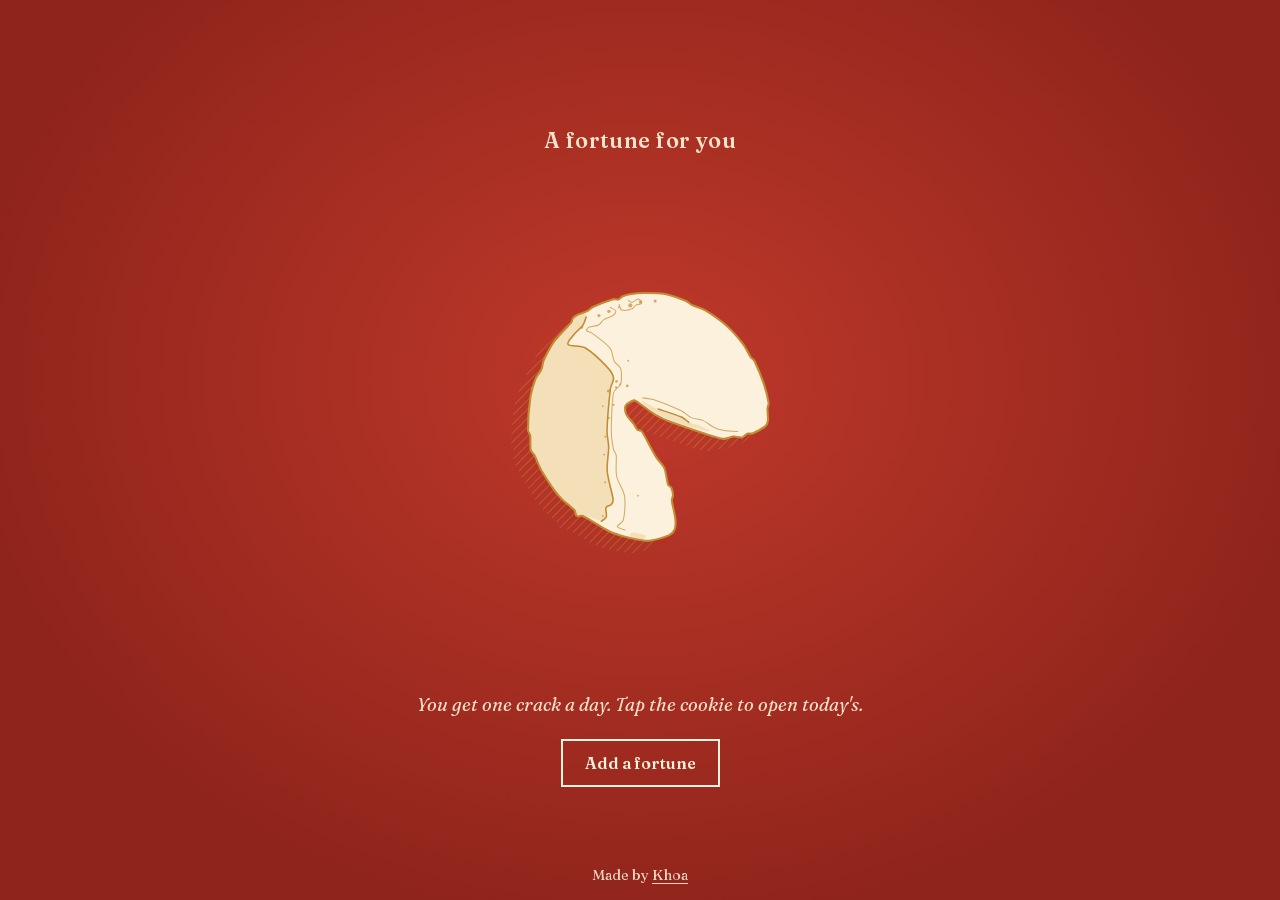
<file: index.html>
<!doctype html>
<html lang="en">
<head>
  <meta charset="utf-8">
  <meta name="viewport" content="width=device-width, initial-scale=1, viewport-fit=cover">
  <title>A fortune for you</title>
  <meta name="description" content="Crack open a fortune cookie and see what's inside.">
  <meta name="theme-color" content="#a8291f">

  <!-- Link previews: URLs must be absolute, with a trailing slash. -->
  <link rel="canonical" href="https://khoaly.xyz/fortune/">
  <meta property="og:type" content="website">
  <meta property="og:site_name" content="Fortune Cookie">
  <meta property="og:title" content="Crack open a fortune cookie">
  <meta property="og:description" content="Somebody sent you a fortune. Open it and see what's inside.">
  <meta property="og:url" content="https://khoaly.xyz/fortune/">
  <meta property="og:image" content="https://khoaly.xyz/fortune/assets/og-image.png">
  <meta property="og:image:type" content="image/png">
  <meta property="og:image:width" content="1200">
  <meta property="og:image:height" content="630">
  <meta property="og:image:alt" content="An opened fortune cookie with a blank slip of paper">
  <meta name="twitter:card" content="summary_large_image">
  <meta name="twitter:title" content="Crack open a fortune cookie">
  <meta name="twitter:description" content="Somebody sent you a fortune. Open it and see what's inside.">
  <meta name="twitter:image" content="https://khoaly.xyz/fortune/assets/og-image.png">

  <link rel="icon" href="assets/favicon.svg" type="image/svg+xml">
  <link rel="icon" href="assets/favicon-32.png" type="image/png" sizes="32x32">
  <link rel="apple-touch-icon" href="assets/apple-touch-icon.png">
  <!-- Self-hosted Fraunces: no request to Google, so nothing for cookie/tracker blockers to stop. -->
  <link rel="preload" href="fonts/Fraunces-latin.woff2" as="font" type="font/woff2" crossorigin>
  <link rel="preload" href="fonts/Fraunces-Italic-latin.woff2" as="font" type="font/woff2" crossorigin>
  <link rel="stylesheet" href="css/style.css">
</head>
<body data-state="loading">
  <main class="page">
    <h1 class="title">A fortune for you</h1>

    <button id="stage" class="stage" type="button" aria-label="Crack open the fortune cookie">
      <div id="frames" class="frames" aria-hidden="true"></div>
    </button>

    <div class="below">
    <p id="hint" class="hint">You get one crack a day. Tap the cookie to open today's.</p>
    <!-- Screen-reader copy of the fortune painted on the SVG -->
    <p id="live" class="sr-only" aria-live="polite"></p>

    <div class="actions">
      <button id="add" class="btn btn--ghost" type="button">Add a fortune</button>
      <button id="share" class="btn btn--share" type="button" aria-live="polite" disabled>Share this fortune</button>
    </div>
    </div>

    <noscript><p class="hint">This fortune cookie needs JavaScript to open.</p></noscript>
    <footer class="credit">Made by <a href="https://khoaly.xyz">Khoa</a></footer>
  </main>

  <dialog id="add-dialog" class="dialog" aria-labelledby="add-title">
    <form id="add-form" class="dialog__body" method="dialog" novalidate>
      <h2 id="add-title">Add a fortune</h2>
      <p class="dialog__lede">Write one for the cookie jar. It opens in your email app, addressed to me, and I'll read every one.</p>

      <label for="add-text">Your fortune</label>
      <textarea id="add-text" name="fortune" rows="3" maxlength="80" required
                placeholder="You will soon find something you thought you had lost."></textarea>
      <div class="dialog__count"><span id="add-count">0</span> / 80</div>

      <label for="add-credit">Credit (optional)</label>
      <input id="add-credit" name="credit" type="text" maxlength="40" autocomplete="name" placeholder="Name or @handle">

      <p id="add-status" class="dialog__status" role="status"></p>

      <div class="dialog__actions">
        <button type="button" id="add-cancel" class="btn btn--ghost btn--dark">Close</button>
        <button type="submit" class="btn btn--dark">Send by email</button>
      </div>
      <p class="dialog__fallback">No mail app? Write to <a href="mailto:hello@khoaly.xyz">hello@khoaly.xyz</a>.</p>
    </form>
  </dialog>


  <script src="js/app.js" defer></script>
</body>
</html>
</file>
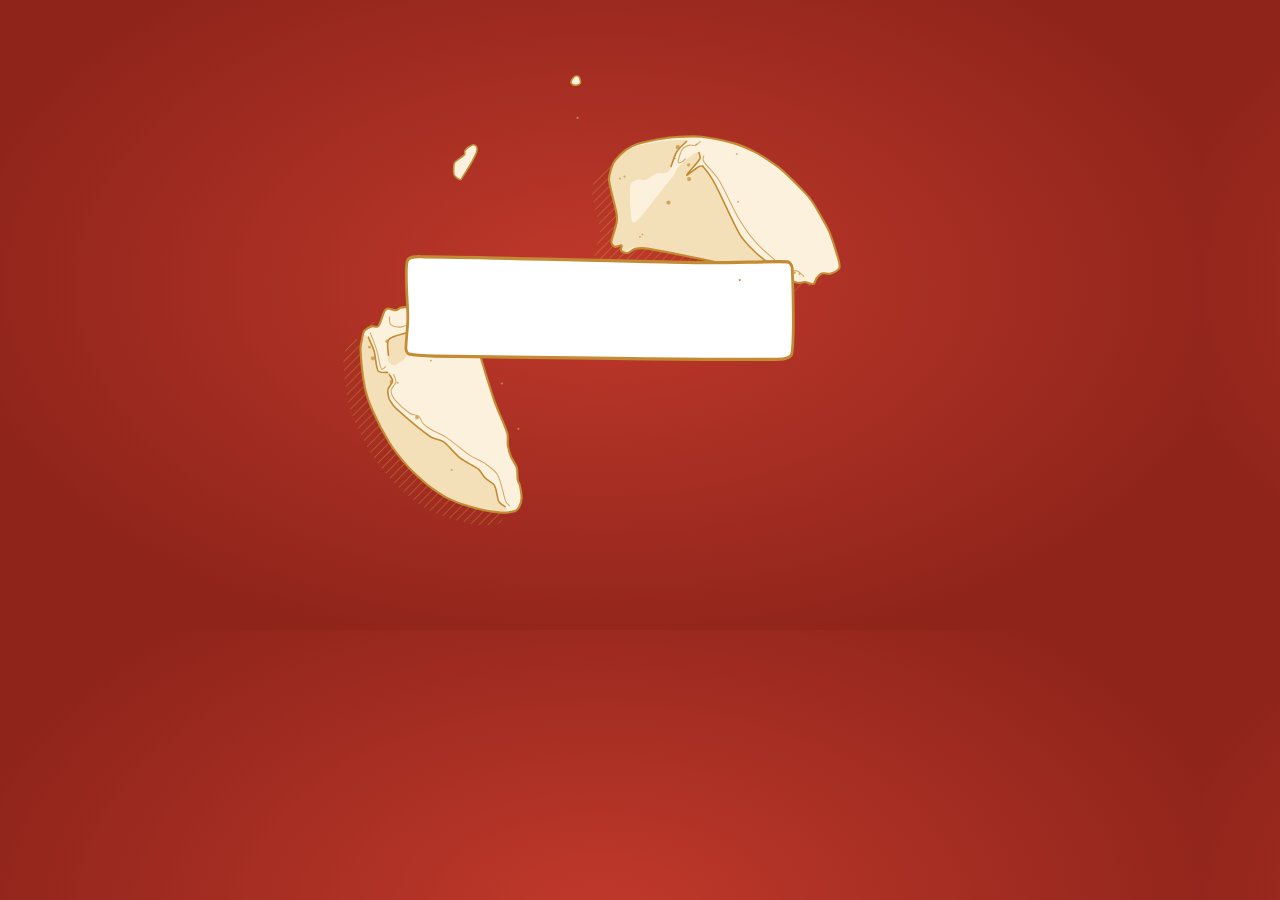
<file: scripts/og.html>
<!doctype html>
<!-- Source for assets/og-image.png (frame 8, blank paper flattened like the site). Render with scripts/make-og.sh -->
<meta charset="utf-8">
<style>
  html,body{margin:0;width:1200px;height:630px;overflow:hidden}
  body{background:#8f241b radial-gradient(ellipse at 50% 45%,#c0392b 0%,#8f241b 78%);display:grid;place-items:center}
  img{height:640px;width:auto;margin-top:-24px;display:block}
</style>
<img src="og-frame-08-flat.svg" alt="">
</file>
<file: css/style.css>
/* Fraunces, self-hosted (variable: weight 400–700 + optical size) */
@font-face {
  font-family: "Fraunces";
  src: url("../fonts/Fraunces-latin.woff2") format("woff2");
  font-weight: 400 700;
  font-style: normal;
  font-display: swap;
}
@font-face {
  font-family: "Fraunces";
  src: url("../fonts/Fraunces-Italic-latin.woff2") format("woff2");
  font-weight: 400 700;
  font-style: italic;
  font-display: swap;
}

:root {
  --red-1: #c0392b;
  --red-2: #8f241b;
  --cream: #fff3dc;
  --ink: #3a2418;
  --gold: #e9b44c;
  --radius: 999px;
  --pad: calc(56px + max(env(safe-area-inset-top), env(safe-area-inset-bottom)));
  /* viewBox is 490x430 (aspect 1.14); also cap by height so title, hint and buttons stay on screen */
  --stage-w: min(calc(100vw - 32px), 680px, calc(50vh * 1.14));
  --stage-w: min(calc(100vw - 32px), 680px, calc(50svh * 1.14));
}

* { box-sizing: border-box; }

html { -webkit-text-size-adjust: 100%; }

body {
  margin: 0;
  min-height: 100vh;
  min-height: 100svh;
  color: var(--cream);
  font-family: "Fraunces", Georgia, "Times New Roman", serif;
  font-optical-sizing: auto;
  background: var(--red-2) radial-gradient(ellipse at 50% 42%, var(--red-1) 0%, var(--red-2) 75%) fixed;
}

.page {
  min-height: 100vh;
  min-height: 100svh;
  display: grid;
  grid-template-rows: 1fr auto 1fr;
  grid-template-columns: minmax(0, 1fr);
  justify-items: center;
  /* equal top and bottom padding keeps the cookie row at the exact vertical centre of the viewport */
  padding: var(--pad) 16px;
  position: relative;
}
.title { align-self: center; }
.below {
  align-self: start;
  padding-top: clamp(8px, 2vh, 20px);
  display: flex;
  flex-direction: column;
  align-items: center;
  gap: clamp(8px, 2vh, 20px);
}

.credit {
  position: absolute;
  left: 0;
  right: 0;
  bottom: max(16px, env(safe-area-inset-bottom));
  text-align: center;
  font-size: .9rem;
  opacity: .85;
}
.credit a { color: inherit; text-underline-offset: 3px; }
.credit a:hover { text-decoration-thickness: 2px; }
.credit a:focus-visible { outline: 3px solid var(--gold); outline-offset: 3px; }

.title {
  margin: 0;
  font-size: clamp(1.05rem, 3vw, 1.35rem);
  font-weight: 600;
  letter-spacing: .02em;
  opacity: .92;
}

/* ---------- Cookie stage ---------- */
.stage {
  display: block;
  width: var(--stage-w);
  padding: 0;
  margin: 0;
  border: 0;
  background: none;
  color: inherit;
  cursor: pointer;
  border-radius: 24px;
  -webkit-tap-highlight-color: transparent;
  transition: transform .25s ease;
}
.stage:hover:not(:disabled) { transform: scale(1.025) rotate(-1.2deg); }
.stage:active:not(:disabled) { transform: scale(.985); }
.stage.is-locked,
.stage.is-locked:hover:not(:disabled),
.stage.is-locked:active:not(:disabled) { cursor: default; transform: none; }
.stage:focus-visible { outline: 3px solid var(--gold); outline-offset: 6px; }

.frames { display: grid; }
.frame { grid-area: 1 / 1; }
.frame:not(.is-on) { visibility: hidden; }
.frame svg { display: block; width: 100%; height: auto; overflow: visible; }

body[data-state="rest"] .frames { animation: bob 4.2s ease-in-out infinite; }
@keyframes bob {
  0%, 100% { transform: translateY(0) rotate(0); }
  50%      { transform: translateY(-6px) rotate(-.8deg); }
}

/* Final frame: the slip rotates to horizontal and the fortune is written on it */
.frame--last .paper {
  transform-box: fill-box;
  transform-origin: center;
}
.frame--last.is-animated .paper {
  transition: transform .6s cubic-bezier(.3, 1.35, .5, 1);
}
.frame--last.is-flat .paper {
  transform: translate(var(--paper-dx), var(--paper-dy)) scale(var(--paper-sx), var(--paper-sy)) rotate(var(--paper-angle));
}
.fortune-text {
  fill: var(--ink);
  font-family: "Fraunces", Georgia, serif;
  font-style: italic;
  font-weight: 500;
  text-anchor: middle;
  opacity: 0;
  pointer-events: none;
}
.frame--last.is-animated .fortune-text { transition: opacity .45s ease .3s; }
.frame--last.is-flat .fortune-text { opacity: 1; }

/* ---------- Hint + actions ---------- */
.hint {
  margin: 0;
  min-height: 1.5em;
  font-size: clamp(1rem, 2.6vw, 1.15rem);
  font-style: italic;
  text-align: center;
  opacity: .9;
}

.actions {
  display: flex;
  flex-wrap: wrap;
  justify-content: center;
  gap: 12px;
  min-height: 48px;
}

.btn {
  font: inherit;
  font-weight: 600;
  font-size: 1rem;
  padding: 12px 22px;
  border-radius: 0;
  border: 2px solid var(--cream);
  background: var(--cream);
  color: var(--red-2);
  cursor: pointer;
  transition: transform .15s ease, opacity .25s ease, background-color .15s ease;
}
.btn:hover:not(:disabled) { transform: translateY(-1px); }
.btn:active:not(:disabled) { transform: translateY(1px); }
.btn:focus-visible { outline: 3px solid var(--gold); outline-offset: 3px; }
.btn--ghost { background: transparent; color: var(--cream); }
.btn--ghost:hover:not(:disabled) { background: rgba(255, 243, 220, .12); }
.btn:disabled { opacity: 0; pointer-events: none; }
.btn--share {
  min-width: 11.5em;
  max-width: 14em;
  overflow: hidden;
  white-space: nowrap;
  transition: max-width .35s ease, min-width .35s ease, padding .35s ease, margin .35s ease,
              opacity .25s ease, background-color .15s ease, transform .15s ease;
}
/* Collapsed (no fortune yet) so "Add a fortune" stays centred; grows in when a fortune opens */
.btn--share:disabled {
  min-width: 0;
  max-width: 0;
  padding-left: 0;
  padding-right: 0;
  margin-left: -12px;
  border-left-width: 0;
  border-right-width: 0;
}
.btn--share.is-copied { background: var(--gold); border-color: var(--gold); color: var(--ink); }

/* ---------- Add-a-fortune dialog ---------- */
.dialog {
  width: min(92vw, 440px);
  padding: 0;
  border: 0;
  border-radius: 0;
  background: var(--cream);
  color: var(--ink);
  box-shadow: 0 20px 60px rgba(0, 0, 0, .35);
}
.dialog::backdrop { background: rgba(58, 20, 12, .6); }
.dialog__body { padding: 24px; display: flex; flex-direction: column; gap: 6px; }
.dialog h2 { margin: 0; font-size: 1.5rem; font-weight: 600; }
.dialog__lede { margin: 2px 0 10px; font-size: .98rem; line-height: 1.45; }
.dialog label { font-size: .9rem; font-weight: 600; margin-top: 8px; }
.dialog textarea,
.dialog input {
  font: inherit;
  font-size: 1rem;
  width: 100%;
  padding: 10px 12px;
  border: 2px solid #d9bf8f;
  border-radius: 0;
  background: #fffaf0;
  color: var(--ink);
}
.dialog textarea { resize: vertical; min-height: 84px; }
.dialog textarea:focus,
.dialog input:focus { outline: none; border-color: var(--ink); }
.dialog__count { align-self: flex-end; font-size: .8rem; opacity: .7; }
.dialog__status { min-height: 1.3em; margin: 6px 0 0; font-size: .92rem; }
.dialog__status.is-error { color: #a4161a; }
.dialog__actions { display: flex; justify-content: flex-end; gap: 10px; margin-top: 6px; }
.dialog__fallback { margin: 8px 0 0; font-size: .85rem; opacity: .8; }
.dialog__fallback a { color: inherit; }
.btn--dark { background: var(--red-2); border-color: var(--red-2); color: var(--cream); }
.btn--ghost.btn--dark { background: transparent; color: var(--red-2); }

.sr-only {
  position: absolute;
  width: 1px; height: 1px;
  margin: -1px; padding: 0;
  overflow: hidden;
  clip: rect(0 0 0 0);
  white-space: nowrap;
  border: 0;
}

@media (prefers-reduced-motion: reduce) {
  body[data-state="rest"] .frames { animation: none; }
  .stage, .btn { transition: none; }
  .frame--last.is-animated .paper,
  .frame--last.is-animated .fortune-text { transition: none; }
}
</file>
